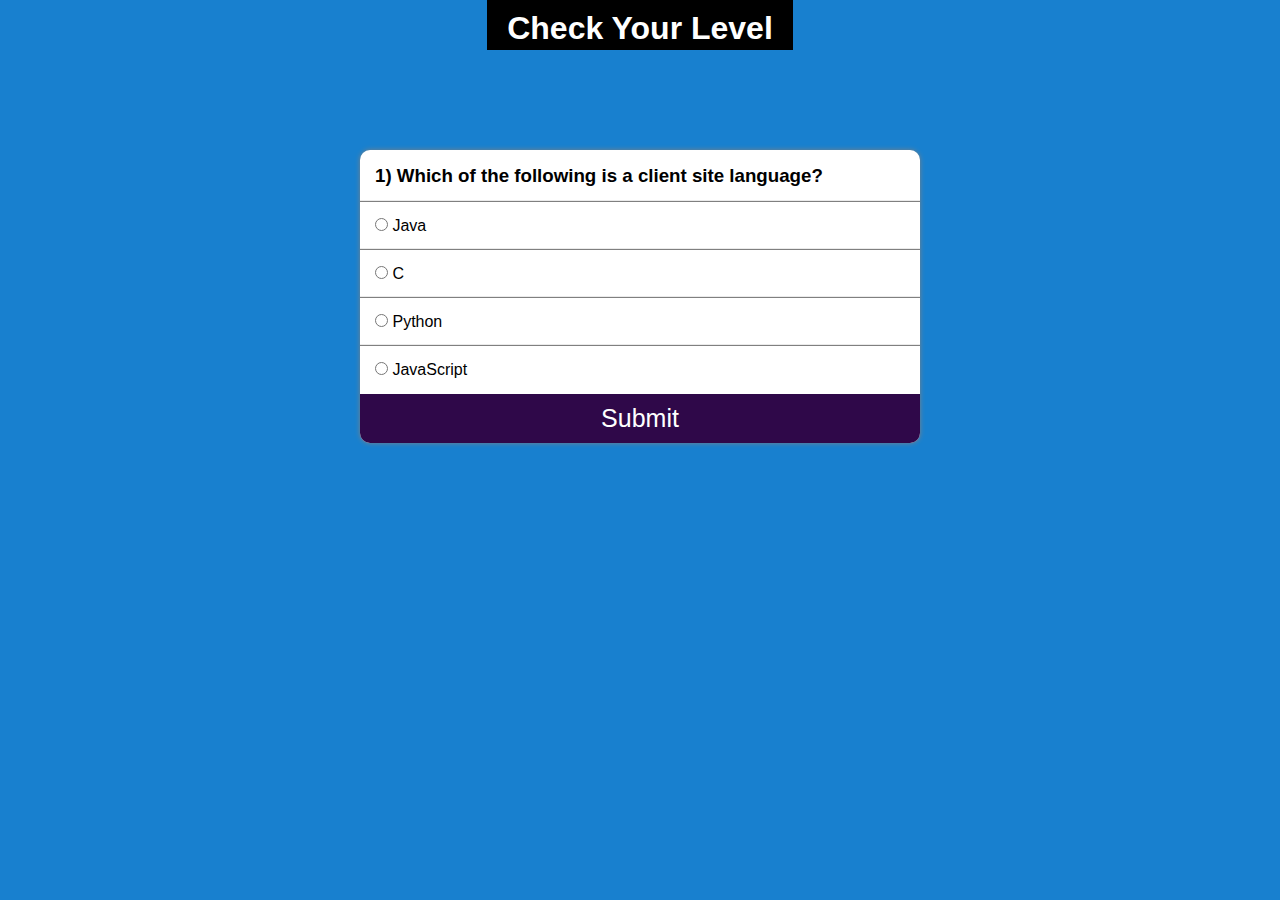
<file: Task3/QuizWebApp/index.html>
<!DOCTYPE html>
<html lang="en">

<head>
    <meta charset="UTF-8">
    <meta http-equiv="X-UA-Compatible" content="IE=edge">
    <meta name="viewport" content="width=device-width, initial-scale=1.0">
    <title>Quiz Web App </title>
    <link rel="stylesheet" href="css/custom.css" />
</head>

<body>
    <section class="main">
        <h1>Check Your Level </h1>
        <div class="container">
            <div class="col">
                <h3 id="questionBox">
                    1) Lorem ipsum dolor sit amet, consectetur adipisicing elit Debitis?
                </h3>
            </div>
            <div class="col box">
                <input name="option" type="radio" id="first" value="a" required>
                <label for="first">Testing 1</label>
            </div>
            <div class="col box">
                <input name="option" type="radio" id="second" value="b" required>
                <label for="second">Testing 2</label>
            </div>
            <div class="col box">
                <input name="option" type="radio" id="third" value="c" required>
                <label for="third">Testing 3</label>
            </div>
            <div class="col box">
                <input name="option" type="radio" id="fourth" value="d" required>
                <label for="fourth">Testing 4</label>
            </div>
            <button id="submit">Submit</button>
        </div>

    </section>
    <script src="js/app.js"></script>
</body>

</html>
</file>
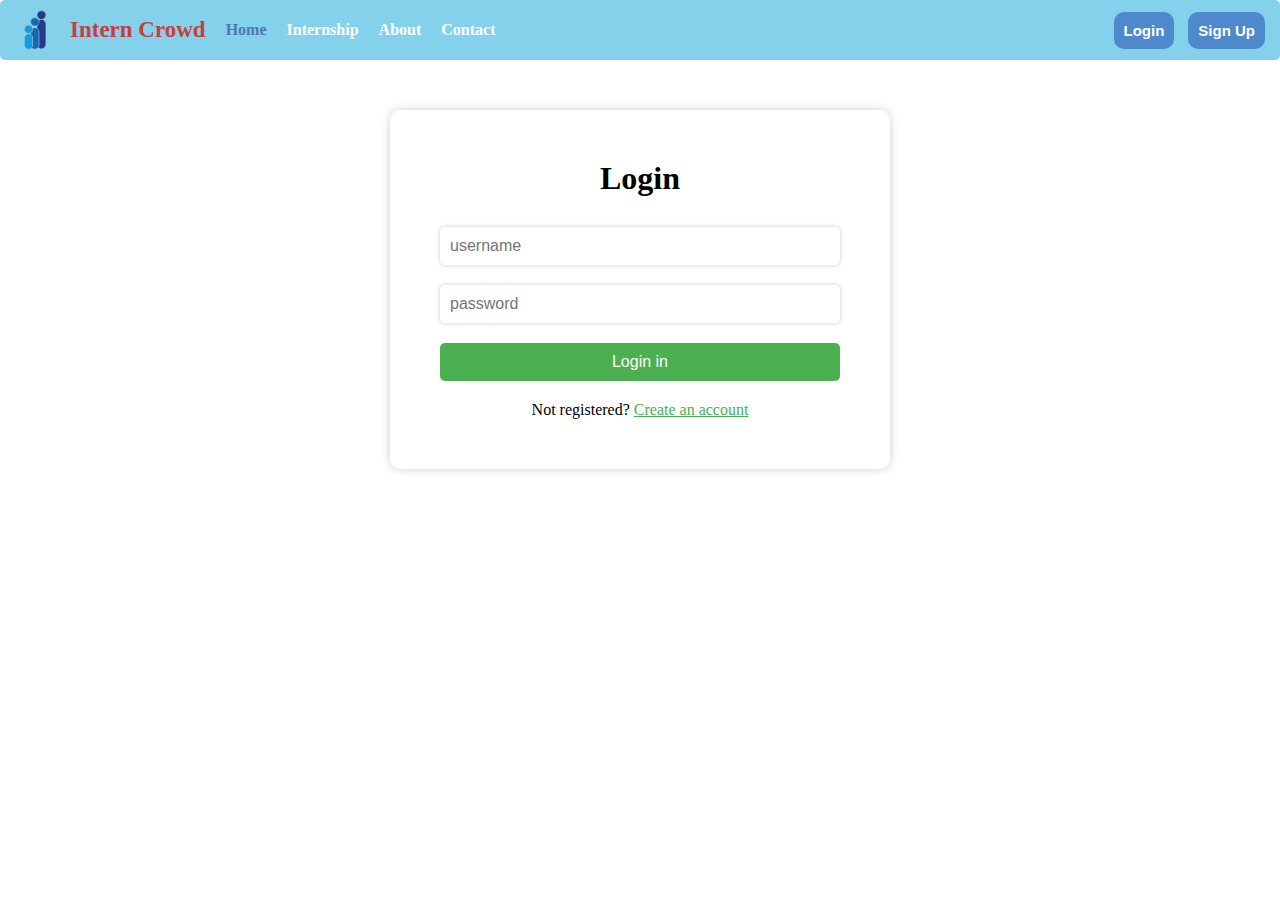
<file: Task2/LoginForm/login.html>
<!DOCTYPE html>
 <html lang="en">
 <head>
  <meta charset="UTF-8">
  <meta http-equiv="X-UA-Compatible" content="IE=edge">
  <meta name="viewport" content="width=device-width, initial-scale=1.0">
  <title>login interncrowd</title>
  <link rel="stylesheet" href="login.css">
 </head>
 <body>
<!--Navbar section-->
<nav class = "navbar">
  <div class = "logoImg">
  <img src = "img/interncrowd.png" alt = "Logo" />
    </div>
    <a href = "#home" class = "logo">Intern Crowd</a>
    <ul class = "nav-links">
    <li class="active"><a href="https://interncrowd.in/">Home</a></li>
    <li><a href="#">Internship</a></li>
    <li><a href="#">About</a></li>
    <li><a href="#">Contact</a></li>
    
    </ul>
    <!--
    <div class  = "searchbox">
    <form action = "#" method = "get">
    <input type = "text" placeholder = "Search here...!" />
    <button type = "submit">Search</button>
      </form>
    </div> 
    !-->
    <div class="btn">
    <button><a href="login.html">Login</a></button>
    <button><a href="signup.html">Sign Up</a></button>
    </div>

  </nav>
  <!--end nabar-->

<form action="">
  <h1>Login</h1>
  <input type="text" placeholder="username">
  <input type="text" placeholder="password">
  <button type="submit">Login in</button>
  <p class="message">Not registered? <a href="signup.html">Create an account</a></p>
</form>
 </body>
 </html>
</file>
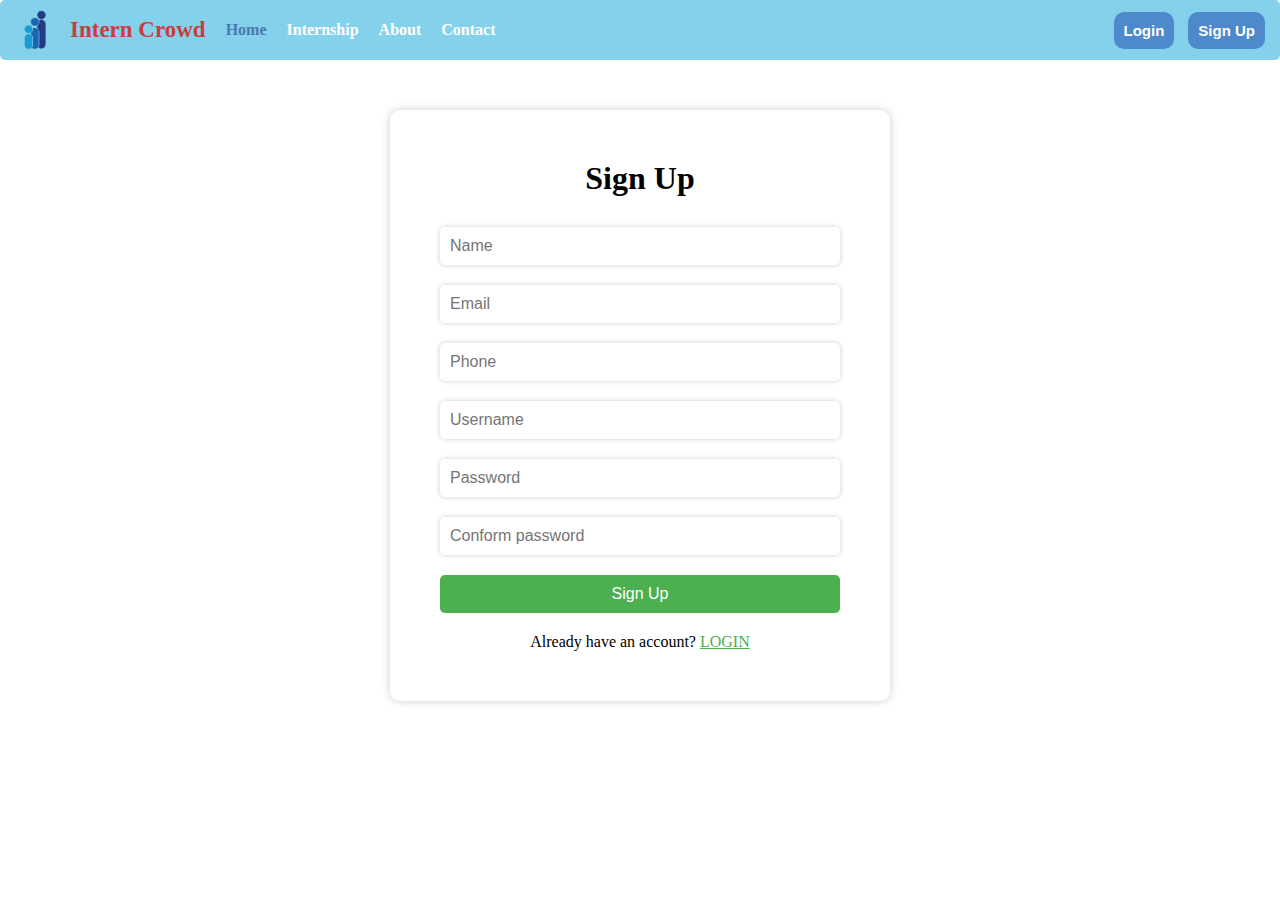
<file: Task2/LoginForm/signup.html>
<!DOCTYPE html>
<html lang="en">
<head>
 <meta charset="UTF-8">
 <meta http-equiv="X-UA-Compatible" content="IE=edge">
 <meta name="viewport" content="width=device-width, initial-scale=1.0">
 <title>signup interncrowd</title>
 <link rel="stylesheet" href="login.css">
</head>
<body>
<!--Navbar section-->
<nav class = "navbar">
 <div class = "logoImg">
 <img src = "img/interncrowd.png" alt = "Logo" />
   </div>
   <a href = "#home" class = "logo">Intern Crowd</a>
   <ul class = "nav-links">
   <li class="active"><a href="https://interncrowd.in/">Home</a></li>
   <li><a href="#">Internship</a></li>
   <li><a href="#">About</a></li>
   <li><a href="#">Contact</a></li>
   
   </ul>
   <!--
   <div class  = "searchbox">
   <form action = "#" method = "get">
   <input type = "text" placeholder = "Search here...!" />
   <button type = "submit">Search</button>
     </form>
   </div> 
   !-->
   <div class="btn">
   <button><a href="/LoginForm/login.html">Login</a></button>
   <button><a href="/LoginForm/signup.html">Sign Up</a></button>
   </div>

 </nav>
 <!--end nabar-->

<form action="">
 <h1>Sign Up</h1>
 <input type="text" placeholder="Name" required autocomplete="on">
 <input type="text" placeholder="Email" required autocomplete="on">
 <input type="text" placeholder="Phone" required autocomplete="on">
 <input type="text" placeholder="Username" required autocomplete="on">
 <input type="text" placeholder="Password" required>
 <input type="text" placeholder="Conform password" required>
 <button type="submit">Sign Up</button>
 <p class="message">Already have an account? <a href="login.html">LOGIN</a></p>
</form>
</body>
</html>
</file>
<file: Task3/QuizWebApp/css/custom.css>
* {
    padding: 0;
    margin: 0;
    box-sizing: border-box;
    font-family: 'Poppins', sans-serif;
}

@import url('https://fonts.googleapis.com/css2?family=Poppins:wght@100&display=swap');
.main {
    width: 100%;
    height: 100vh;
    justify-content: center;
    align-items: center;
    background-color: rgb(24, 128, 207);
}
.main h1{
    width:fit-content;
    height: 50px;
    padding: 10px 20px;
    margin: auto;
    background-color: black;
    color: white;
}

.container {
    width: 35rem;
    margin: 100px auto;
    box-shadow: 0px 0px 5px grey;
    display: flex;
    background-color: white;
    border-radius: 10px;
    overflow: hidden;
    flex-direction: column;
}
@media only screen and (max-width: 600px) {
    .container {
      width: 100%;
    }
  }
.col {
    text-align: justify;
    padding: 15px;
    width: 95%;
}

#submit {
    width: 100%;
    background-color: rgb(47, 8, 73);
    transition: 0.5s;
    color: white;
    outline: none;
    border: none;
    font-size: 25px;
    display: block;
    padding: 10px;
    cursor: pointer;
}

#submit:hover {
    background-color: rgb(34, 6, 53);
}

.box {
    box-shadow: 0px -1px 1px grey;
    width: 100%;
}
</file>
<file: Task2/LoginForm/login.css>
*{
    margin: 0;
    padding: 0;
    box-sizing: border-box;
  }
  .navbar {
    border-radius: 5px;
    height: 60px;
    width: 100%;
    display: flex;
    justify-content: flex-start;
    gap: 10px;
    align-items: center;
    background-color: #39b6e09f;
    color: #fff;
    padding: 10px;
    
  }
  
  .logo {
    margin: 0;
    font-size: 23px;
    font-weight: bold;
    text-decoration: none;
    color: #ca3d3d;
  }
  .logoImg {
    height: 50px;
    width: auto;
    display: flex;
  }
  
  .nav-links {
    display: flex;
    list-style: none;
    font-family: "Noto Serif", serif;
    margin: 0;
    padding: 0;
  }
  .nav-links a:hover {
    color: #4caf50;
  }
  
  .nav-links li {
    margin: 0 10px;
  }
  
  .nav-links a {
    text-decoration: none;
    font-size: 16px;
    color: #fff;
    font-weight: bold;
  }
  .searchbox {
    
    margin-left: auto;
    
  }
   nav .active a{
    color: #4c77af;
  }
  
  .searchbox input[type="text"] {
    width: 150px;
    padding: 5px;
    margin-right: 5px;
    border: none;
    border-radius: 5px;
    
  }
  
  .searchbox button[type="submit"] {
    background-color: #4caf50;
    color: #fff;
    padding: 5px 10px;
    border: none;
    border-radius: 5px;
    cursor: pointer;
  }
  .btn{
    margin-left: auto;
    
  }
   .btn button{
    padding: 10px;
    margin: 5px;
    font-size: 15px;
    font-weight: bold;
    background-color: rgb(78, 137, 204);
    color: white;
    border-radius: 10px;
    border: none;
    cursor: pointer;
    
  }

  nav button a{
    text-decoration: none;
    color: white;
  }
  
  @media only screen and (max-width: 600px){
    .content{
      width: 100%;
      
    }
    .img{
      margin:auto;
    }
    .searchbox input button{
      display: block;
    }
  }


form {
	background-color: #FFFFFF;
	max-width: 500px;
	margin: 50px auto;
	padding: 50px;
	border-radius: 10px;
	box-shadow: 0px 0px 10px rgba(0, 0, 0, 0.2);
}

form h1 {
	text-align: center;
	margin-bottom: 30px;
}

form input[type="text"],
input[type="password"] {
	display: block;
	width: 100%;
	margin: 20px 0;
	padding: 10px;
	font-size: 16px;
	border-radius: 5px;
	border: none;
	box-shadow: 0px 0px 5px rgba(0, 0, 0, 0.2);
}

form button {
	display: block;
	width: 100%;
	margin-top: 20px;
	padding: 10px;
	font-size: 16px;
	border-radius: 5px;
	border: none;
	background-color: #4CAF50;
	color: #FFFFFF;
	cursor: pointer;
}

form button:hover {
	background-color: #3e8e41;
}

p.message {
	text-align: center;
	margin-top: 20px;
}

p.message a {
	color: #4CAF50;
}
</file>
